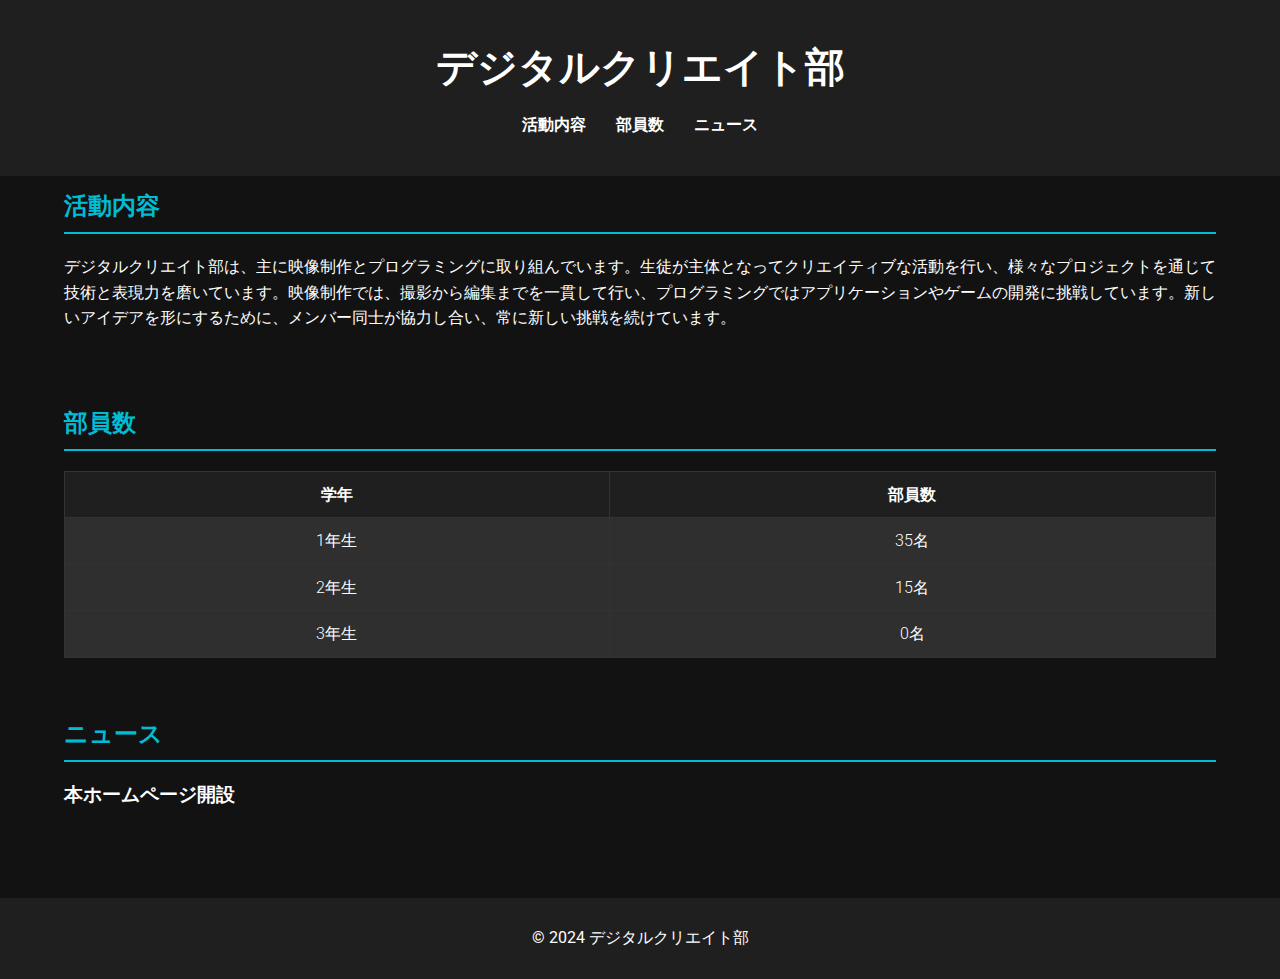
<file: Bukatu-HP/index.html>
<!DOCTYPE html>
<html lang="ja">
<head>
    <meta charset="UTF-8">
    <meta name="viewport" content="width=device-width, initial-scale=1.0">
    <title>デジタルクリエイト部</title>
    <link rel="stylesheet" href="styles.css">
    <link href="https://fonts.googleapis.com/css2?family=Roboto:wght@300;400;700&display=swap" rel="stylesheet">
</head>
<body>
    <header>
        <div class="container">
            <h1>デジタルクリエイト部</h1>
            <nav>
                <ul>
                    <li><a href="#about">活動内容</a></li>
                    <li><a href="#members">部員数</a></li>
                    <li><a href="#news">ニュース</a></li>
                </ul>
            </nav>
        </div>
    </header>

    <main>
        <section id="about" class="container">
            <h2>活動内容</h2>
            <p>デジタルクリエイト部は、主に映像制作とプログラミングに取り組んでいます。生徒が主体となってクリエイティブな活動を行い、様々なプロジェクトを通じて技術と表現力を磨いています。映像制作では、撮影から編集までを一貫して行い、プログラミングではアプリケーションやゲームの開発に挑戦しています。新しいアイデアを形にするために、メンバー同士が協力し合い、常に新しい挑戦を続けています。</p>
        </section>

        <section id="members" class="container">
            <h2>部員数</h2>
            <table>
                <thead>
                    <tr>
                        <th>学年</th>
                        <th>部員数</th>
                    </tr>
                </thead>
                <tbody>
                    <tr>
                        <td>1年生</td>
                        <td>35名</td>
                    </tr>
                    <tr>
                        <td>2年生</td>
                        <td>15名</td>
                    </tr>
                    <tr>
                        <td>3年生</td>
                        <td>0名</td>
                    </tr>
                </tbody>
            </table>
        </section>

        <section id="news" class="container">
            <h2>ニュース</h2>
            <article class="news-item">
                <h3>本ホームページ開設</h3>
                <div class="news-content">
                    <p>デジタルクリエイト部は今年度の4月より始動し、生徒が創設しました。2024年7月20日よりプログラミング部門が本ホームページをアップしました。</p>
                    <div class="image-gallery">
                        <img src="image1.jpeg" alt="画像1">
                        <img src="image2.jpeg" alt="画像2">
                        <img src="image1.jpeg" alt="画像3">
                    </div>
                </div>
            </article>
        </section>
    </main>

    <footer>
        <div class="container">
            <p>&copy; 2024 デジタルクリエイト部</p>
        </div>
    </footer>
    
    <script src="scripts.js"></script>
</body>
</html>
</file>
<file: Bukatu-HP/styles.css>
body {
    font-family: 'Roboto', sans-serif;
    margin: 0;
    padding: 0;
    background-color: #121212;
    color: #ffffff;
}

.container {
    width: 90%;
    max-width: 1200px;
    margin: 0 auto;
    padding: 20px 0;
}

header {
    background-color: #1f1f1f;
    color: #fff;
    padding: 20px 0;
    text-align: center;
    position: fixed;
    width: 100%;
    top: 0;
    z-index: 1000;
}

header h1 {
    margin: 0;
    font-size: 2.5em;
}

nav ul {
    list-style: none;
    padding: 0;
    margin: 20px 0 0;
    display: flex;
    justify-content: center;
}

nav ul li {
    margin: 0 15px;
}

nav ul li a {
    color: #fff;
    text-decoration: none;
    font-weight: 700;
    transition: color 0.3s;
}

nav ul li a:hover {
    color: #00bcd4;
}

main {
    padding-top: 150px;
    margin-bottom: 50px;
}

section h2 {
    color: #00bcd4;
    border-bottom: 2px solid #00bcd4;
    padding-bottom: 10px;
    margin-bottom: 20px;
}

section p, section table {
    font-weight: 300;
    line-height: 1.6;
}

table {
    width: 100%;
    border-collapse: collapse;
    margin-top: 20px;
}

th, td {
    border: 1px solid #333;
    padding: 10px;
    text-align: center;
}

th {
    background-color: #1f1f1f;
    color: #fff;
}

td {
    background-color: #2f2f2f;
}

footer {
    background-color: #1f1f1f;
    color: #fff;
    text-align: center;
    padding: 10px 0;
    position: relative;
}

footer p {
    margin: 0;
}

/* アニメーション */
h1, h2, p, table {
    animation: fadeIn 1s ease-in-out;
}

@keyframes fadeIn {
    from { opacity: 0; }
    to { opacity: 1; }
}

/* レスポンシブデザイン */
@media (max-width: 768px) {
    nav ul {
        flex-direction: column;
    }

    nav ul li {
        margin: 10px 0;
    }
}

/* ニュースアイテムのスタイル */
.news-item {
    margin-bottom: 20px;
}

.news-content {
    display: none;
    background-color: #2f2f2f;
    padding: 10px;
    border-radius: 5px;
    margin-top: 10px;
}

.news-item h3 {
    cursor: pointer;
    transition: color 0.3s;
}

.news-item h3:hover {
    color: #00bcd4;
}

.image-gallery {
    display: flex;
    justify-content: space-between;
    margin-top: 20px;
}

.image-gallery img {
    width: 30%;
    border-radius: 10px;
    transition: transform 0.3s;
}

.image-gallery img:hover {
    transform: scale(1.05);
}
</file>
